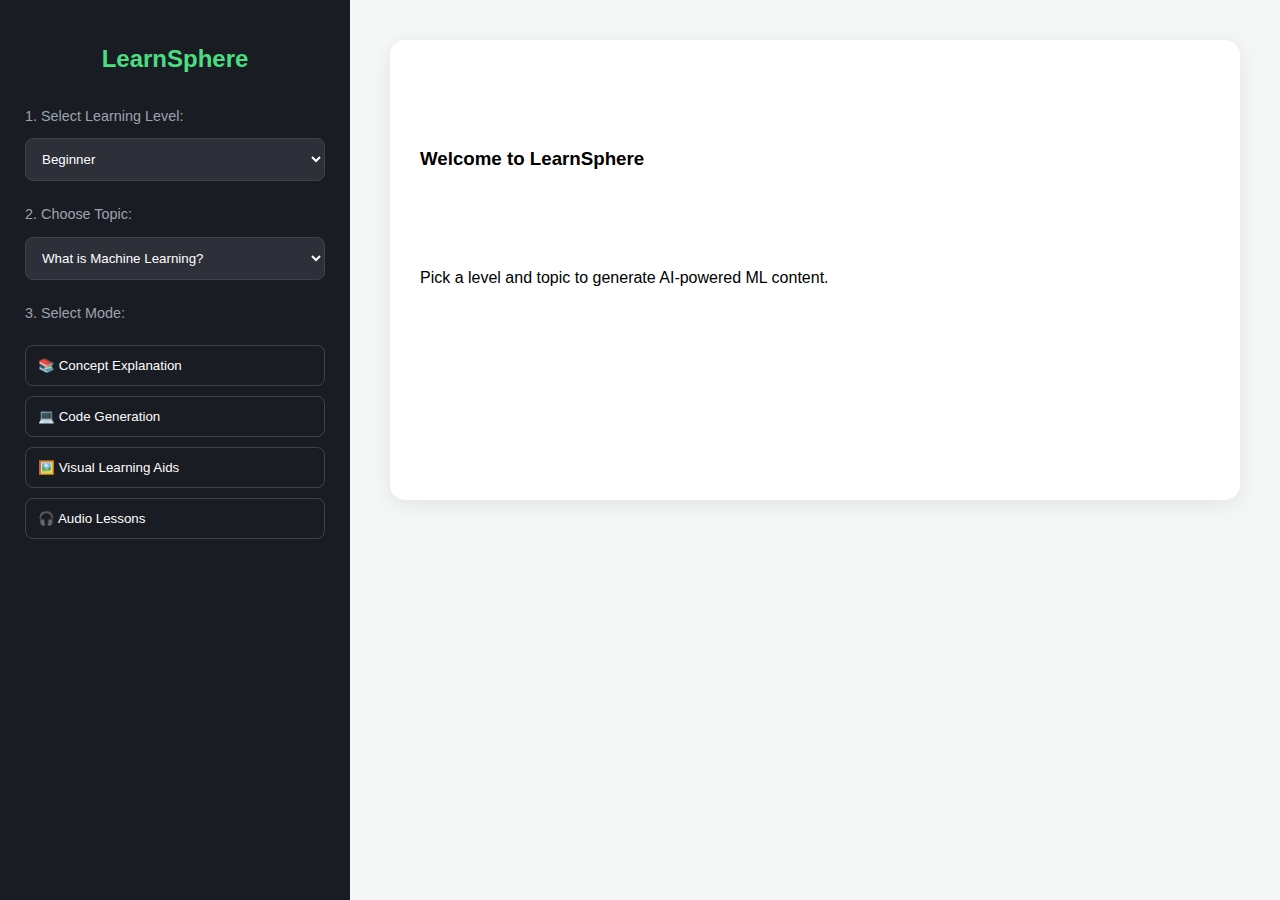
<file: index.html>
<!DOCTYPE html>
<html lang="en">
<head>
    <meta charset="UTF-8">
    <title>LearnSphere | AI ML Learning</title>
    <style>
        body { font-family: 'Segoe UI', sans-serif; display: flex; margin: 0; height: 100vh; background: #f4f7f6; }
        .sidebar { width: 300px; background: #1a1c23; color: white; padding: 25px; display: flex; flex-direction: column; }
        .sidebar h2 { color: #4ade80; text-align: center; }
        .sidebar p { font-size: 0.9rem; color: #9ca3af; margin-top: 15px; }
        select { width: 100%; padding: 12px; background: #2d2f39; color: white; border: 1px solid #3f414d; border-radius: 8px; margin-bottom: 10px; }
        button { width: 100%; padding: 12px; margin-top: 10px; background: transparent; border: 1px solid #3f414d; color: white; cursor: pointer; border-radius: 8px; text-align: left; }
        button:hover { background: #4ade80; color: #1a1c23; }
        .main-content { flex: 1; padding: 40px; overflow-y: auto; }
        #outputBox { background: white; padding: 30px; border-radius: 15px; box-shadow: 0 4px 20px rgba(0,0,0,0.08); min-height: 400px; white-space: pre-wrap; line-height: 1.7; }
        .loader { color: #10b981; font-weight: bold; }
        
        /* New Audio Section UI */
        #audioSection { display: none; background: #1a1c23; padding: 15px; border-radius: 10px; margin-bottom: 20px; border-left: 5px solid #4ade80; }
        .audio-label { color: #4ade80; font-weight: bold; margin-bottom: 10px; display: block; }
        audio { width: 100%; }

        /* Visual Marker Box UI */
        .visual-marker { background: #f0fdf4; border: 1px dashed #22c55e; color: #166534; padding: 15px; border-radius: 8px; margin: 15px 0; }
    </style>
</head>
<body>

    <div class="sidebar">
        <h2>LearnSphere</h2>
        <p>1. Select Learning Level:</p>
        <select id="levelSelect" onchange="updateTopics()">
            <option value="beginner">Beginner</option>
            <option value="intermediate">Intermediate</option>
            <option value="expert">Expert</option>
        </select>
        <p>2. Choose Topic:</p>
        <select id="topicSelect"></select>
        <p>3. Select Mode:</p>
        <button onclick="handleGenerate('explanation')">📚 Concept Explanation</button>
        <button onclick="handleGenerate('code')">💻 Code Generation</button>
        <button onclick="handleGenerate('visual')">🖼️ Visual Learning Aids</button>
        <button onclick="handleGenerate('audio')">🎧 Audio Lessons</button>
    </div>

    <div class="main-content">
        <div id="audioSection">
            <span class="audio-label">🎧 AI Voice Lesson Ready</span>
            <audio id="audioPlayer" controls></audio>
            <a id="downloadBtn" href="#" style="color: #4ade80; font-size: 0.8rem;" download="lesson.mp3">Download MP3</a>
        </div>

        <div id="outputBox">
            <h3>Welcome to LearnSphere</h3>
            <p>Pick a level and topic to generate AI-powered ML content.</p>
        </div>
    </div>

    <script>
        const topicData = {
            beginner: ["What is Machine Learning?","Types of Machine Learning","Linear Regression", "Decision Trees", "K-Nearest Neighbors"],
            intermediate: ["Random Forest", "Support Vector Machines", "Neural Networks", "Gradient Descent"],
            expert: ["Transformers", "Generative Adversarial Networks", "Reinforcement Learning", "NLP Architectures"]
        };

        function updateTopics() {
            const level = document.getElementById('levelSelect').value;
            const topicSelect = document.getElementById('topicSelect');
            topicSelect.innerHTML = "";
            topicData[level].forEach(topic => {
                let option = document.createElement("option");
                option.value = topic; option.text = topic;
                topicSelect.appendChild(option);
            });
        }

        async function handleGenerate(mode) {
            const topic = document.getElementById('topicSelect').value;
            const level = document.getElementById('levelSelect').value;
            const outputBox = document.getElementById('outputBox');
            const audioSection = document.getElementById('audioSection');
            const audioPlayer = document.getElementById('audioPlayer');
            const downloadBtn = document.getElementById('downloadBtn');

            outputBox.innerHTML = `<p class="loader">Generating ${mode} for ${topic}...</p>`;
            audioSection.style.display = 'none';

            try {
                const response = await fetch('http://127.0.0.1:5000/api/generate', {
                    method: 'POST',
                    headers: { 'Content-Type': 'application/json' },
                    body: JSON.stringify({ topic, level, mode })
                });

                if (!response.ok) throw new Error('Server error');
                const data = await response.json();

                if (mode === 'audio') {
                    if (data.audio_url) {
                        audioSection.style.display = 'block';
                        audioPlayer.src = data.audio_url + "?t=" + new Date().getTime();
                        downloadBtn.href = data.audio_url;
                        outputBox.innerHTML = `<h3>🎧 Audio Lesson Ready</h3><p>Playing lesson for <b>${topic}</b>...</p>`;
                        audioPlayer.load();
                        audioPlayer.play();
                    }
                } else {
                    // Turn [VISUAL: ...] markers into nice green boxes
                    let formattedOutput = (data.output || data.error).replace(/\[VISUAL: (.*?)\]/g, 
                        '<div class="visual-marker"><b>🖼️ Visual Guide:</b> $1</div>');
                    outputBox.innerHTML = formattedOutput;
                }
            } catch (err) {
                console.error(err);
                outputBox.innerHTML = `<p style="color:red;">Backend Connection Failed! Ensure your terminal shows "Running on http://127.0.0.1:5000"</p>`;
            }
        }
        window.onload = updateTopics;
    </script>
</body>
</html>
</file>
